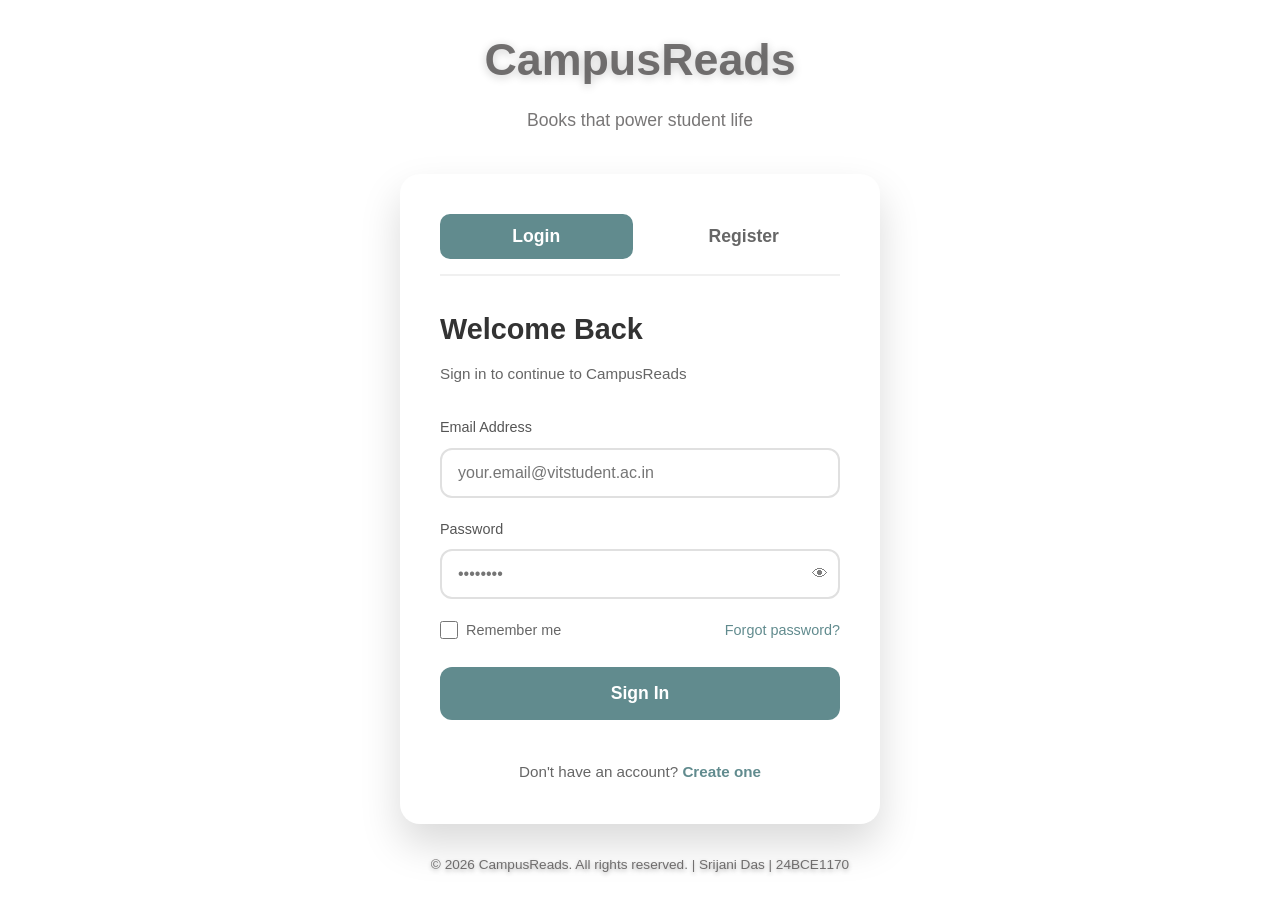
<file: index.html>
<!DOCTYPE html>
<html lang="en">
<head>
    <meta charset="UTF-8">
    <meta name="viewport" content="width=device-width, initial-scale=1.0">
    <title>Campus Reads - Login / Register</title>
    <link rel="stylesheet" href="style.css">
</head>
<body class="auth-page">
    <div class="auth-wrapper">
        <div class="auth-brand">
            <h1 class="auth-logo">CampusReads</h1>
            <p class="auth-tagline">Books that power student life</p>
        </div>

        <div class="auth-card">
            <div class="auth-tabs">
                <button class="auth-tab active" id="loginTabBtn" onclick="showLoginForm()">Login</button>
                <button class="auth-tab" id="registerTabBtn" onclick="showRegisterForm()">Register</button>
            </div>

            <!-- Login Form -->
            <div id="loginFormContainer" class="auth-form-container active">
                <h2>Welcome Back</h2>
                <p class="auth-subtitle">Sign in to continue to CampusReads</p>
                
                <form id="loginForm" onsubmit="handleLogin(event)">
                    <div class="form-group">
                        <label for="loginEmail">Email Address</label>
                        <input type="email" id="loginEmail" placeholder="your.email@vitstudent.ac.in" required>
                    </div>
                    
                    <div class="form-group">
                        <label for="loginPassword">Password</label>
                        <div class="pw-wrap">
                            <input type="password" id="loginPassword" placeholder="••••••••" required>
                            <button type="button" class="pw-toggle" onclick="togglePw('loginPassword', this)">👁</button>
                        </div>
                    </div>
                    
                    <div class="form-options">
                        <label class="checkbox">
                            <input type="checkbox" id="rememberMe"> Remember me
                        </label>
                        <a href="#" class="forgot-password">Forgot password?</a>
                    </div>
                    
                    <button type="submit" class="auth-btn" id="loginBtn">Sign In</button>
                </form>
                
                <div id="loginMessage" class="auth-message"></div>
                
                <p class="auth-switch">
                    Don't have an account? 
                    <a href="#" onclick="showRegisterForm(); return false;">Create one</a>
                </p>
            </div>

            <!-- Register Form -->
            <div id="registerFormContainer" class="auth-form-container">
                <h2>Create Account</h2>
                <p class="auth-subtitle">Join CampusReads today</p>
                
                <form id="registerForm" onsubmit="handleRegister(event)">
                    <div class="form-group">
                        <label for="regName">Full Name</label>
                        <input type="text" id="regName" placeholder="John Doe" required>
                    </div>
                    
                    <div class="form-group">
                        <label for="regEmail">Email Address</label>
                        <input type="email" id="regEmail" placeholder="your.email@vitstudent.ac.in" required>
                    </div>
                    
                    <div class="form-group">
                        <label for="regPhone">Phone Number</label>
                        <input type="tel" id="regPhone" placeholder="9876543210" pattern="[0-9]{10}" required>
                    </div>
                    
                    <div class="form-row">
                        <div class="form-group">
                            <label for="regPassword">Password</label>
                            <div class="pw-wrap">
                                <input type="password" id="regPassword" placeholder="Min. 6 characters" minlength="6" required>
                                <button type="button" class="pw-toggle" onclick="togglePw('regPassword', this)">👁</button>
                            </div>
                        </div>
                        
                        <div class="form-group">
                            <label for="regConfirmPassword">Confirm Password</label>
                            <div class="pw-wrap">
                                <input type="password" id="regConfirmPassword" placeholder="Re-enter password" minlength="6" required>
                                <button type="button" class="pw-toggle" onclick="togglePw('regConfirmPassword', this)">👁</button>
                            </div>
                        </div>
                    </div>
                    
                    <div class="form-group terms">
                        <label class="checkbox">
                            <input type="checkbox" required> I agree to the 
                            <a href="#">Terms of Service</a> and 
                            <a href="#">Privacy Policy</a>
                        </label>
                    </div>
                    
                    <button type="submit" class="auth-btn" id="registerBtn">Create Account</button>
                </form>
                
                <div id="registerMessage" class="auth-message"></div>
                
                <p class="auth-switch">
                    Already have an account? 
                    <a href="#" onclick="showLoginForm(); return false;">Sign in</a>
                </p>
            </div>
        </div>

        <div class="auth-footer">
            <p>&copy; 2026 CampusReads. All rights reserved. | Srijani Das | 24BCE1170</p>
        </div>
    </div>

    <script src="db.js"></script>
    <script src="auth.js"></script>
</body>
</html>
</file>
<file: style.css>
html {
    scroll-behavior: smooth;
    scroll-padding-top: 100px; 
}

:root {
    --primary: #618B8E;        /* Dusty teal - mysterious, calm */
    --primary-dark: #0D1A1C;   /* Deep forest black - depth */
    --bg: #BCC4B8;            /* Sage green - natural, serene */
    --dark: #2C1F2E;          /* Deep purple-brown - dramatic */
    --muted: #4A5356;         /* Charcoal gray - moody */
    --success: #618B8E;       /* Teal - tranquil */
    --danger: #2C1F2E;        /* Deep plum - intense */
    --warning: #4A5356;       /* Steel gray - atmospheric */
    --white: #FFFFFF;         /* Pure white */
}

* {
    margin: 0;
    padding: 0;
    box-sizing: border-box;
}

body {
    font-family: "Segoe UI", Tahoma, Geneva, Verdana, sans-serif;
    background: var(--bg);
    color: var(--dark);
    line-height: 1.6;
}

/* ==================== HEADER ==================== */
.topbar {
    position: sticky;
    top: 0;
    display: flex;
    justify-content: space-between;
    align-items: center;
    padding: 20px 60px;
    background: var(--white);
    box-shadow: 0 2px 10px rgba(0,0,0,0.05);
    z-index: 100;
}

.logo {
    font-weight: 700;
    font-size: 1.4em;
    color: var(--primary);
}

nav {
    display: flex;
    gap: 30px;
}

nav a {
    text-decoration: none;
    color: var(--dark);
    font-weight: 500;
    transition: color 0.3s ease;
    position: relative;
}

nav a:hover {
    color: var(--primary);
}

.nav-link.active {
    color: var(--primary);
    font-weight: 700;
}

.nav-link.active::after {
    content: "";
    display: block;
    height: 3px;
    width: 100%;
    background: var(--primary);
    margin-top: 6px;
    border-radius: 2px;
}

.cart-icon {
    background: var(--primary);
    color: var(--white);
    padding: 10px 20px;
    border-radius: 25px;
    cursor: pointer;
    font-weight: 600;
    transition: background 0.3s ease;
}

.cart-icon:hover {
    background: var(--primary-dark);
}

/* ==================== SHOPPING CART SIDEBAR ==================== */
.cart-sidebar {
    position: fixed;
    top: 0;
    right: -400px;
    width: 400px;
    height: 100vh;
    background: var(--white);
    box-shadow: -2px 0 10px rgba(0,0,0,0.1);
    z-index: 10000;
    transition: right 0.3s ease;
    display: flex;
    flex-direction: column;
}

.cart-sidebar.active {
    right: 0;
}

.cart-header {
    display: flex;
    justify-content: space-between;
    align-items: center;
    padding: 20px;
    border-bottom: 2px solid var(--bg);
}

.close-cart {
    background: none;
    border: none;
    font-size: 2em;
    cursor: pointer;
    color: var(--dark);
}

.cart-items {
    flex: 1;
    overflow-y: auto;
    padding: 20px;
}

.cart-item {
    background: var(--bg);
    padding: 15px;
    margin-bottom: 15px;
    border-radius: 10px;
    display: flex;
    justify-content: space-between;
    align-items: center;
    border-bottom: 1px solid #eee;
    padding: 15px 0;
}

.cart-item button {
    padding: 5px 10px;
    border: none;
    border-radius: 4px;
    cursor: pointer;
    background: var(--primary);
    color: white;
    font-size: 0.8em;
}

.cart-item button:last-child {
    background: var(--danger);
    margin-left: auto;
}

.summary-item-row {
    font-size: 0.95em;
    color: var(--dark);
}
.cart-item-info h4 {
    margin-bottom: 5px;
}

.cart-item-info p {
    color: var(--muted);
    font-size: 0.9em;
}

.cart-item-price {
    font-weight: 700;
    color: var(--primary);
}

.cart-item-actions {
    display: flex;
    gap: 10px;
    margin-top: 10px;
}

.cart-item-actions button {
    padding: 5px 10px;
    border: none;
    border-radius: 5px;
    cursor: pointer;
    font-size: 0.9em;
}

.btn-decrease, .btn-increase {
    background: var(--primary);
    color: var(--white);
}

.btn-remove {
    background: var(--danger);
    color: var(--white);
}

.cart-footer {
    padding: 20px;
    border-top: 2px solid var(--bg);
}

.cart-total {
    font-size: 1.3em;
    margin-bottom: 15px;
    text-align: center;
    color: var(--primary);
}

.cart-item div {
    margin-top: 10px;
    display: flex;
    gap: 5px;
}

.cart-item img {
    width: 60px;
    height: 60px;
    object-fit: cover;
    border-radius: 8px;
    margin-right: 15px;
}

.btn-checkout, .btn-clear-cart {
    width: 100%;
    padding: 14px;
    border: none;
    border-radius: 10px;
    font-weight: 600;
    cursor: pointer;
    margin-bottom: 10px;
}

.btn-checkout {
    background: var(--primary);
    color: var(--white);
}

.btn-clear-cart {
    background: var(--danger);
    color: var(--white);
}

.cart-empty {
    text-align: center;
    padding: 40px 20px;
    color: var(--muted);
}

/* ==================== HERO SECTION ==================== */
.hero {
    background: linear-gradient(135deg, #f7f8ff 0%, #e8ebff 100%);
    padding: 100px 60px;
    text-align: center;
}

.hero h1 {
    font-size: 3.5em;
    margin-bottom: 20px;
    color: var(--dark);
    line-height: 1.2;
}

.hero p {
    color: var(--muted);
    margin-bottom: 35px;
    font-size: 1.2em;
}

.btn-primary {
    background: var(--primary);
    color: var(--white);
    padding: 16px 40px;
    border-radius: 30px;
    text-decoration: none;
    font-weight: 600;
    display: inline-block;
    transition: background 0.3s ease, transform 0.2s ease;
}

.btn-primary:hover {
    background: var(--primary-dark);
    transform: translateY(-2px);
}

/* ==================== SECTIONS ==================== */
.section {
    padding: 80px 60px;
}

.section.alt {
    background: var(--white);
}

.section h2 {
    text-align: center;
    margin-bottom: 50px;
    font-size: 2.2em;
    color: var(--dark);
}

/* ==================== SEARCH AND FILTER ==================== */
.search-filter-container {
    max-width: 1200px;
    margin: 0 auto 40px;
}

.search-box {
    display: flex;
    gap: 10px;
    margin-bottom: 20px;
}

.search-box input {
    flex: 1;
    padding: 14px 20px;
    border: 2px solid #e0e0e0;
    border-radius: 10px;
    font-size: 1em;
}

.search-box button {
    padding: 14px 30px;
    background: var(--primary);
    color: var(--white);
    border: none;
    border-radius: 10px;
    cursor: pointer;
    font-weight: 600;
}

.filter-controls {
    display: flex;
    gap: 15px;
    flex-wrap: wrap;
    justify-content: center;
}

.filter-controls select {
    padding: 12px 20px;
    border: 2px solid var(--primary);
    border-radius: 8px;
    font-size: 1em;
    cursor: pointer;
    background: var(--white);
}

.search-results {
    text-align: center;
    margin-bottom: 20px;
    color: var(--muted);
    font-weight: 600;
}

/* ==================== BOOK GRID ==================== */
.book-grid {
    display: grid;
    grid-template-columns: repeat(auto-fill, minmax(220px, 1fr));
    gap: 30px;
    max-width: 1400px;
    margin: 0 auto;
}

.book-card {
    background: var(--white);
    border-radius: 16px;
    padding: 20px;
    box-shadow: 0 8px 24px rgba(0,0,0,0.08);
    transition: transform 0.3s ease, box-shadow 0.3s ease;
    text-align: center;
}

.book-card:hover {
    transform: translateY(-8px);
    box-shadow: 0 12px 32px rgba(129, 75, 246, 0.15);
}

.book-card img {
    width: 100%;
    height: 280px;
    object-fit: contain;
    margin-bottom: 15px;
}

.book-card h3 {
    font-size: 1.1em;
    margin-bottom: 5px;
    color: var(--dark);
}

.book-card .author {
    color: var(--muted);
    font-size: 0.9em;
    margin-bottom: 10px;
}

.book-card .category {
    display: inline-block;
    background: var(--bg);
    padding: 4px 12px;
    border-radius: 15px;
    font-size: 0.85em;
    color: var(--primary);
    margin-bottom: 10px;
}

.book-card .price {
    color: var(--primary);
    font-weight: 700;
    font-size: 1.3em;
    margin-bottom: 10px;
}

.book-card .availability {
    font-size: 0.9em;
    margin-bottom: 15px;
}

.book-card .availability.in-stock {
    color: var(--success);
}

.book-card .availability.low-stock {
    color: var(--warning);
}

.book-card .availability.out-of-stock {
    color: var(--danger);
}

.btn-add-to-cart {
    width: 100%;
    padding: 12px;
    background: var(--primary);
    color: var(--white);
    border: none;
    border-radius: 8px;
    font-weight: 600;
    cursor: pointer;
    transition: background 0.3s ease;
}

.btn-add-to-cart:hover {
    background: var(--primary-dark);
}

.btn-add-to-cart:disabled {
    background: var(--muted);
    cursor: not-allowed;
}

/* ==================== TABLE ==================== */
.table-controls {
    text-align: center;
    margin-bottom: 30px;
}

.table-controls select {
    padding: 10px 20px;
    border-radius: 8px;
    border: 2px solid var(--primary);
    font-size: 1em;
    cursor: pointer;
}

table {
    width: 100%;
    max-width: 1200px;
    margin: 0 auto;
    border-collapse: collapse;
    background: var(--white);
    border-radius: 14px;
    overflow: hidden;
    box-shadow: 0 4px 16px rgba(0,0,0,0.08);
}

thead {
    background: var(--primary);
    color: var(--white);
}

th {
    padding: 16px;
    font-weight: 600;
    text-align: center;
}

td {
    padding: 16px;
    text-align: center;
    border-bottom: 1px solid #f0f0f0;
}

tbody tr:hover {
    background: #f8f9ff;
}

tbody tr:last-child td {
    border-bottom: none;
}

/* ==================== ORDER FORM ==================== */
.order-container {
    max-width: 700px;
    margin: 0 auto;
}

.order-form-wrapper {
    background: var(--white);
    padding: 40px;
    border-radius: 16px;
    box-shadow: 0 8px 24px rgba(0,0,0,0.08);
}

.order-form h3 {
    margin: 25px 0 15px 0;
    color: var(--primary);
    border-bottom: 2px solid var(--bg);
    padding-bottom: 10px;
}

.order-form h3:first-child {
    margin-top: 0;
}

.order-form input,
.order-form select,
.order-form textarea {
    width: 100%;
    padding: 14px;
    margin-bottom: 15px;
    border-radius: 10px;
    border: 2px solid #e0e0e0;
    font-size: 1em;
    font-family: inherit;
    transition: border-color 0.3s ease;
}

.order-form input:focus,
.order-form select:focus,
.order-form textarea:focus {
    outline: none;
    border-color: var(--primary);
}

.quantity-section {
    margin-bottom: 20px;
}

.quantity-section label {
    display: block;
    margin-bottom: 8px;
    font-weight: 600;
    color: var(--dark);
}

.radio-group {
    margin-bottom: 25px;
    padding: 15px;
    background: #f8f9ff;
    border-radius: 10px;
}

.radio-group p {
    font-weight: 600;
    margin-bottom: 12px;
    color: var(--dark);
}

.radio-group label {
    display: block;
    margin-bottom: 10px;
    cursor: pointer;
    padding: 8px;
    transition: background 0.2s ease;
}

.radio-group label:hover {
    background: rgba(129, 75, 246, 0.05);
    border-radius: 5px;
}

.radio-group input[type="radio"] {
    margin-right: 8px;
    cursor: pointer;
    width: auto;
}

.order-summary-box {
    background: #f0f4ff;
    padding: 25px;
    border-radius: 12px;
    margin-bottom: 25px;
}

.order-summary-box h3 {
    margin: 0 0 20px 0;
    border: none;
    padding: 0;
}

.order-items-summary {
    background: var(--bg);
    padding: 15px;
    border-radius: 10px;
    margin-bottom: 20px;
    max-height: 200px;
    overflow-y: auto;
    border: 1px solid #e0e0e0;
}

.summary-item-mini {
    display: flex;
    justify-content: space-between;
    font-size: 0.9em;
    padding: 5px 0;
    border-bottom: 1px dashed #ccc;
}

.summary-row {
    display: flex;
    justify-content: space-between;
    margin-bottom: 12px;
    font-size: 1em;
}

.summary-row.total-row {
    margin-top: 15px;
    padding-top: 15px;
    border-top: 2px solid var(--primary);
    font-size: 1.2em;
    color: var(--primary);
}

.btn-submit {
    width: 100%;
    background: var(--primary);
    color: var(--white);
    border: none;
    padding: 16px;
    border-radius: 12px;
    font-weight: 600;
    font-size: 1.1em;
    cursor: pointer;
    transition: background 0.3s ease, transform 0.2s ease;
}

.btn-submit:hover {
    background: var(--primary-dark);
    transform: translateY(-2px);
}

.order-message {
    max-width: 700px;
    margin: 30px auto 0;
    padding: 20px;
    border-radius: 10px;
    text-align: center;
    font-weight: 600;
    display: none;
}

.order-message.show {
    display: block;
}

.order-message.success {
    background: #d1fae5;
    color: #065f46;
    border: 2px solid var(--success);
}

.order-message.error {
    background: #fee2e2;
    color: #991b1b;
    border: 2px solid var(--danger);
}

/* ==================== BILL BREAKDOWN STYLES ==================== */
.order-summary-box {
    background: linear-gradient(145deg, #f8f9ff, #f0f4ff);
    padding: 25px;
    border-radius: 16px;
    margin-bottom: 25px;
    border: 1px solid rgba(97, 139, 142, 0.2);
}

.order-summary-box h3 {
    color: var(--primary-dark);
    margin-bottom: 20px;
    font-size: 1.2em;
    border-bottom: 2px solid var(--primary);
    padding-bottom: 10px;
}

.summary-row {
    display: flex;
    justify-content: space-between;
    margin-bottom: 12px;
    font-size: 0.95em;
    color: var(--dark);
}

.summary-row.total-row {
    margin-top: 15px;
    padding-top: 15px;
    border-top: 2px solid var(--primary);
    font-size: 1.2em;
    color: var(--primary-dark);
}

.summary-divider {
    height: 1px;
    background: linear-gradient(90deg, transparent, var(--primary), transparent);
    margin: 15px 0;
    opacity: 0.3;
}

.price-breakdown {
    margin-bottom: 15px;
}

.breakdown-item {
    display: flex;
    justify-content: space-between;
    align-items: center;
    padding: 8px 0;
    border-bottom: 1px dashed rgba(97, 139, 142, 0.2);
    font-size: 0.9em;
}

.breakdown-item:last-child {
    border-bottom: none;
}

.breakdown-item .book-title {
    color: var(--dark);
    font-weight: 500;
}

.breakdown-item .book-quantity {
    color: var(--muted);
    font-size: 0.85em;
    margin-left: 8px;
}

.breakdown-item .book-price {
    color: var(--primary);
    font-weight: 600;
}

.discount-row {
    color: var(--success);
    font-weight: 600;
}

.savings-message {
    background: linear-gradient(145deg, #d4edda, #c3e6cb);
    color: #155724;
    padding: 12px;
    border-radius: 8px;
    margin-top: 15px;
    text-align: center;
    font-size: 0.9em;
    font-weight: 600;
    border: 1px solid #c3e6cb;
}

#totalItemsCount {
    font-weight: 700;
    color: var(--primary);
    background: rgba(97, 139, 142, 0.1);
    padding: 2px 10px;
    border-radius: 20px;
}

/* ==================== CONTACT SECTION ==================== */
.contact-container {
    max-width: 1200px;
    margin: 0 auto;
    display: grid;
    grid-template-columns: 1fr 1fr;
    gap: 50px;
}

.contact-info {
    background: var(--white);
    padding: 40px;
    border-radius: 16px;
    box-shadow: 0 8px 24px rgba(0,0,0,0.08);
}

.contact-info h3 {
    margin-bottom: 30px;
    color: var(--primary);
}

.info-item {
    margin-bottom: 25px;
}

.info-item strong {
    display: block;
    margin-bottom: 5px;
    color: var(--dark);
}

.info-item p {
    color: var(--muted);
}

.contact-form-wrapper {
    background: var(--white);
    padding: 40px;
    border-radius: 16px;
    box-shadow: 0 8px 24px rgba(0,0,0,0.08);
}

.contact-form-wrapper h3 {
    margin-bottom: 25px;
    color: var(--primary);
}

.contact-form input,
.contact-form textarea {
    width: 100%;
    padding: 14px;
    margin-bottom: 15px;
    border-radius: 10px;
    border: 2px solid #e0e0e0;
    font-size: 1em;
    font-family: inherit;
}

.contact-form button {
    width: 100%;
    background: var(--primary);
    color: var(--white);
    border: none;
    padding: 14px;
    border-radius: 10px;
    font-weight: 600;
    cursor: pointer;
}

.contact-response {
    margin-top: 20px;
    padding: 15px;
    border-radius: 8px;
    text-align: center;
    display: none;
}

.contact-response.show {
    display: block;
}

.contact-response.success {
    background: #d1fae5;
    color: #065f46;
}

/* ==================== AUTH SECTION ==================== */
.auth-container {
    max-width: 500px;
    margin: 0 auto;
    background: var(--white);
    padding: 40px;
    border-radius: 16px;
    box-shadow: 0 8px 24px rgba(0,0,0,0.08);
}

.auth-tabs {
    display: flex;
    gap: 10px;
    margin-bottom: 30px;
}

.auth-tab {
    flex: 1;
    padding: 12px;
    border: none;
    background: var(--bg);
    cursor: pointer;
    font-weight: 600;
    border-radius: 8px;
    transition: background 0.3s ease;
}

.auth-tab.active {
    background: var(--primary);
    color: var(--white);
}

.auth-form h3 {
    margin-bottom: 25px;
    color: var(--primary);
    text-align: center;
}

.auth-form input {
    width: 100%;
    padding: 14px;
    margin-bottom: 15px;
    border-radius: 10px;
    border: 2px solid #e0e0e0;
    font-size: 1em;
}

.auth-form button {
    width: 100%;
    background: var(--primary);
    color: var(--white);
    border: none;
    padding: 14px;
    border-radius: 10px;
    font-weight: 600;
    cursor: pointer;
}

.auth-message {
    margin-top: 20px;
    padding: 15px;
    border-radius: 8px;
    text-align: center;
    display: none;
}

.auth-message.show {
    display: block;
}

.auth-message.success {
    background: #d1fae5;
    color: #065f46;
}

.auth-message.error {
    background: #fee2e2;
    color: #991b1b;
}

.user-dashboard {
    text-align: center;
}

.dashboard-content {
    margin-top: 30px;
    padding: 30px;
    background: var(--bg);
    border-radius: 12px;
}

.btn-logout {
    margin-top: 20px;
    padding: 12px 30px;
    background: var(--danger);
    color: var(--white);
    border: none;
    border-radius: 8px;
    cursor: pointer;
    font-weight: 600;
}

/* ==================== FOOTER ==================== */
.footer {
    background: var(--white);
    padding: 50px 60px 30px;
    border-top: 1px solid #e0e0e0;
}

.footer-content {
    max-width: 1200px;
    margin: 0 auto 40px;
    display: grid;
    grid-template-columns: repeat(2, 1fr);
    gap: 40px;
}

.footer-section h4 {
    margin-bottom: 15px;
    color: var(--primary);
}

.footer-section a {
    display: block;
    color: var(--muted);
    text-decoration: none;
    margin-bottom: 8px;
    transition: color 0.3s ease;
}

.footer-section a:hover {
    color: var(--primary);
}

.footer-section p {
    color: var(--muted);
    margin-bottom: 8px;
}

.footer-bottom {
    text-align: center;
    padding-top: 30px;
    border-top: 1px solid #e0e0e0;
    color: var(--muted);
    font-size: 14px;
}

.footer-bottom p {
    margin: 5px 0;
}

/* ==================== RESPONSIVE DESIGN ==================== */
@media (max-width: 1024px) {
    .contact-container {
        grid-template-columns: 1fr;
    }
    
    .footer-content {
        grid-template-columns: 1fr;
    }
}

@media (max-width: 768px) {
    .topbar {
        flex-direction: column;
        gap: 15px;
        padding: 20px;
    }

    nav {
        flex-wrap: wrap;
        justify-content: center;
        gap: 15px;
    }

    .hero h1 {
        font-size: 2.2em;
    }

    .section {
        padding: 50px 30px;
    }

    .book-grid {
        grid-template-columns: repeat(auto-fill, minmax(150px, 1fr));
        gap: 20px;
    }

    .order-form-wrapper,
    .contact-form-wrapper {
        padding: 25px;
    }
    
    .cart-sidebar {
        width: 100%;
        right: -100%;
    }
    
    .search-box {
        flex-direction: column;
    }
}

/* ==================== AUTH PAGE STYLES (INDEX.HTML) ==================== */
.auth-page {
    background: url('https://static.vecteezy.com/system/resources/thumbnails/027/052/561/small_2x/large-library-with-many-books-and-bookshelves-for-learning-with-knowledge-ai-generated-free-photo.jpg');
    background-size: cover;
    background-position: center;
    background-repeat: no-repeat;
    background-attachment: fixed;
    min-height: 100vh;
    display: flex;
    align-items: center;
    justify-content: center;
    padding: 20px;
}

/* Optional: Remove blur from auth card for sharper look */
.auth-box {
    background: var(--bg);
    border-radius: 16px;
    padding: 40px;
    box-shadow: 0 20px 40px rgba(0, 0, 0, 0.4);
    animation: fadeIn 0.5s ease;
    border: 1px solid rgba(255, 255, 255, 0.15);
    /* Remove backdrop-filter for sharper text */
}

.auth-footer {
    text-align: center;
    margin-top: 30px;
    color: rgba(36, 32, 32, 0.616);
    font-size: 0.85em;
    text-shadow: 0 2px 4px rgba(0, 0, 0, 0.3);
}

.auth-wrapper {
    width: 100%;
    max-width: 480px;
    margin: 0 auto;
}

.auth-brand {
    text-align: center;
    margin-bottom: 40px;
}

.auth-logo {
    font-size: 2.8em;
    font-weight: 700;
    color: rgba(36, 32, 32, 0.616);
    text-shadow: 0 2px 10px rgba(0,0,0,0.2);
    margin-bottom: 10px;
}

.auth-tagline {
    color: rgba(36, 32, 32, 0.616);
    font-size: 1.1em;
    font-weight: 400;
}

.auth-card {
    background: white;
    border-radius: 20px;
    padding: 40px;
    box-shadow: 0 20px 40px rgba(0,0,0,0.15);
    animation: slideUp 0.5s ease;
}

@keyframes slideUp {
    from {
        opacity: 0;
        transform: translateY(30px);
    }
    to {
        opacity: 1;
        transform: translateY(0);
    }
}

.auth-tabs {
    display: flex;
    gap: 15px;
    margin-bottom: 30px;
    border-bottom: 2px solid #f0f0f0;
    padding-bottom: 15px;
}

.auth-tab {
    flex: 1;
    padding: 12px;
    border: none;
    background: none;
    font-size: 1.1em;
    font-weight: 600;
    color: #666;
    cursor: pointer;
    transition: all 0.3s ease;
    border-radius: 10px;
}

.auth-tab.active {
    background: var(--primary);
    color: white;
}

.auth-form-container {
    display: none;
}

.auth-form-container.active {
    display: block;
}

.auth-form-container h2 {
    color: #333;
    margin-bottom: 10px;
    font-size: 1.8em;
}

.auth-subtitle {
    color: #666;
    margin-bottom: 30px;
    font-size: 0.95em;
}

.form-group {
    margin-bottom: 20px;
}

.form-group label {
    display: block;
    margin-bottom: 8px;
    color: #555;
    font-weight: 500;
    font-size: 0.9em;
}

.form-group input {
    width: 100%;
    padding: 14px 16px;
    border: 2px solid #e0e0e0;
    border-radius: 12px;
    font-size: 1em;
    transition: all 0.3s ease;
}

.form-group input:focus {
    border-color: var(--primary);
    outline: none;
    box-shadow: 0 0 0 3px rgba(97, 139, 142, 0.1);
}

.form-row {
    display: grid;
    grid-template-columns: 1fr 1fr;
    gap: 15px;
}

.form-options {
    display: flex;
    justify-content: space-between;
    align-items: center;
    margin-bottom: 25px;
}

.checkbox {
    display: flex;
    align-items: center;
    gap: 8px;
    color: #666;
    font-size: 0.9em;
    cursor: pointer;
}

.checkbox input[type="checkbox"] {
    width: 18px;
    height: 18px;
    cursor: pointer;
}

.forgot-password {
    color: var(--primary);
    text-decoration: none;
    font-size: 0.9em;
}

.forgot-password:hover {
    text-decoration: underline;
}

.auth-btn {
    width: 100%;
    padding: 16px;
    background: var(--primary);
    color: white;
    border: none;
    border-radius: 12px;
    font-size: 1.1em;
    font-weight: 600;
    cursor: pointer;
    transition: all 0.3s ease;
    margin-bottom: 20px;
}

.auth-btn:hover {
    background: var(--primary-dark);
    transform: translateY(-2px);
    box-shadow: 0 10px 20px rgba(97, 139, 142, 0.2);
}

.auth-message {
    padding: 15px;
    border-radius: 10px;
    margin-bottom: 20px;
    text-align: center;
    display: none;
}

.auth-message.show {
    display: block;
}

.auth-message.success {
    background: #d4edda;
    color: #155724;
    border: 1px solid #c3e6cb;
}

.auth-message.error {
    background: #f8d7da;
    color: #721c24;
    border: 1px solid #f5c6cb;
}

.auth-switch {
    text-align: center;
    color: #666;
    font-size: 0.95em;
    margin-top: 20px;
}

.auth-switch a {
    color: var(--primary);
    text-decoration: none;
    font-weight: 600;
}

.auth-switch a:hover {
    text-decoration: underline;
}

.terms {
    margin-bottom: 25px;
}

.terms a {
    color: var(--primary);
    text-decoration: none;
}

.terms a:hover {
    text-decoration: underline;
}


/* ==================== MAIN PAGE STYLES (MAIN.HTML) ==================== */
.user-banner {
    background: linear-gradient(to right, var(--primary), var(--primary-dark));
    color: white;
    padding: 10px 0;
    position: sticky;
    top: 0;
    z-index: 1001;
}

.user-banner-content {
    max-width: 1400px;
    margin: 0 auto;
    padding: 0 60px;
    display: flex;
    justify-content: space-between;
    align-items: center;
}

.logout-btn {
    background: rgba(255,255,255,0.2);
    color: white;
    border: 1px solid rgba(255,255,255,0.3);
    padding: 6px 16px;
    border-radius: 20px;
    cursor: pointer;
    font-size: 0.9em;
    transition: all 0.3s ease;
}

.logout-btn:hover {
    background: rgba(255,255,255,0.3);
    border-color: rgba(255,255,255,0.5);
}

/* ==================== MOBILE RESPONSIVE FOR AUTH ==================== */
@media (max-width: 768px) {
    .auth-card {
        padding: 30px 20px;
    }
    
    .auth-logo {
        font-size: 2.2em;
    }
    
    .form-row {
        grid-template-columns: 1fr;
        gap: 0;
    }
    
    .user-banner-content {
        padding: 0 20px;
    }
}

@media (max-width: 480px) {
    .auth-card {
        padding: 25px 15px;
    }
    
    .auth-logo {
        font-size: 1.8em;
    }
    
    .auth-tabs {
        gap: 10px;
    }
    
    .auth-tab {
        padding: 10px;
        font-size: 1em;
    }
}

/* ==================== STICKY NAVIGATION ==================== */
.main-page .topbar {
    position: sticky;
    top: 0;
    z-index: 1000;
}

.main-page .user-banner {
    position: sticky;
    top: 0;
    z-index: 1001;
}

/* When both are sticky, stack them properly */
.main-page .user-banner + .topbar {
    top: 48px; 
}

/* Mobile responsive */
@media (max-width: 768px) {
    .main-page .user-banner + .topbar {
        top: 44px; 
    }
}


/* ==================== PASSWORD TOGGLE (index.html) ==================== */
.pw-wrap {
    position: relative;
}

.pw-wrap input {
    padding-right: 46px;
}

.pw-toggle {
    position: absolute;
    right: 12px;
    top: 50%;
    transform: translateY(-50%);
    background: none;
    border: none;
    cursor: pointer;
    font-size: 1em;
    opacity: 0.5;
    transition: opacity 0.2s ease;
    padding: 0;
}

.pw-toggle:hover {
    opacity: 1;
}

/* ==================== MY ORDERS BUTTON (user banner) ==================== */
.banner-right {
    display: flex;
    align-items: center;
    gap: 8px;
}

.btn-my-orders {
    background: rgba(255,255,255,0.2);
    color: white;
    border: 1px solid rgba(255,255,255,0.3);
    padding: 6px 16px;
    border-radius: 20px;
    cursor: pointer;
    font-size: 0.9em;
    transition: all 0.3s ease;
}

.btn-my-orders:hover {
    background: rgba(255,255,255,0.3);
    border-color: rgba(255,255,255,0.5);
}

/* ==================== MODAL OVERLAY ==================== */
.modal-overlay {
    position: fixed;
    inset: 0;
    background: rgba(44, 31, 46, 0.6);
    z-index: 20000;
    display: flex;
    align-items: center;
    justify-content: center;
    padding: 20px;
    animation: modalFadeIn 0.2s ease;
}

@keyframes modalFadeIn {
    from { opacity: 0; }
    to   { opacity: 1; }
}

.modal-box {
    background: var(--white);
    border-radius: 16px;
    padding: 40px;
    width: 100%;
    max-width: 480px;
    position: relative;
    box-shadow: 0 8px 24px rgba(0,0,0,0.15);
    animation: slideUp 0.3s ease;
    max-height: 90vh;
    overflow-y: auto;
}

/* Wider variant for order history */
.modal-box-wide {
    max-width: 580px;
}

/* Centred text variant for success */
.modal-box-center {
    text-align: center;
    max-width: 420px;
}

.modal-close {
    position: absolute;
    top: 14px;
    right: 16px;
    background: var(--bg);
    border: none;
    font-size: 1.5em;
    width: 34px;
    height: 34px;
    border-radius: 50%;
    cursor: pointer;
    color: var(--dark);
    transition: background 0.2s ease;
    display: flex;
    align-items: center;
    justify-content: center;
}

.modal-close:hover {
    background: #c8c8c8;
}

/* ==================== PAYMENT SCREEN SHARED ==================== */
.payment-screen {
    text-align: center;
}

.modal-title {
    font-size: 1.8em;
    color: var(--dark);
    margin-bottom: 6px;
    font-weight: 700;
}

.modal-subtitle {
    color: var(--muted);
    margin-bottom: 16px;
    font-size: 0.95em;
}

/* Amount badge — same pill style as .cart-icon */
.modal-amount {
    background: var(--primary);
    color: var(--white);
    font-size: 1.8em;
    font-weight: 700;
    padding: 10px 28px;
    border-radius: 25px;
    display: inline-block;
    margin-bottom: 22px;
}

/* Loader — spinner inside modal */
.modal-loader {
    display: flex;
    flex-direction: column;
    align-items: center;
    gap: 10px;
    padding: 12px;
    margin-bottom: 6px;
}

.loader-spinner {
    width: 32px;
    height: 32px;
    border: 3px solid var(--bg);
    border-top-color: var(--primary);
    border-radius: 50%;
    animation: spin 0.8s linear infinite;
}

@keyframes spin {
    to { transform: rotate(360deg); }
}

.modal-loader p {
    font-size: 0.9em;
    color: var(--muted);
}

/* ==================== UPI SCREEN ==================== */
.qr-wrapper {
    display: flex;
    flex-direction: column;
    align-items: center;
    margin-bottom: 16px;
}

.qr-svg {
    border: 3px solid var(--dark);
    border-radius: 8px;
}

.qr-label {
    margin-top: 8px;
    font-weight: 700;
    color: var(--dark);
    font-size: 0.9em;
}

/* App chips — same pill style as .category on book cards */
.upi-apps {
    display: flex;
    gap: 10px;
    justify-content: center;
    flex-wrap: wrap;
    margin-bottom: 16px;
}

.upi-app-chip {
    background: var(--bg);
    color: var(--primary);
    border: 2px solid var(--primary);
    padding: 6px 16px;
    border-radius: 15px;
    font-size: 0.88em;
    font-weight: 600;
    cursor: pointer;
    transition: background 0.2s ease, color 0.2s ease;
}

.upi-app-chip:hover {
    background: var(--primary);
    color: var(--white);
}

/* UPI ID row */
.upi-id-row {
    display: flex;
    align-items: center;
    justify-content: center;
    gap: 10px;
    background: var(--bg);
    padding: 10px 16px;
    border-radius: 10px;
    margin-bottom: 16px;
}

.upi-id-text {
    font-weight: 600;
    font-family: monospace;
    color: var(--dark);
}

.btn-copy {
    background: var(--primary);
    color: var(--white);
    border: none;
    padding: 5px 12px;
    border-radius: 8px;
    font-size: 0.82em;
    font-weight: 600;
    cursor: pointer;
    transition: background 0.3s ease;
}

.btn-copy:hover {
    background: var(--primary-dark);
}

/* ==================== CARD SCREEN ==================== */
/* Card preview — uses primary/primary-dark gradient matching btn-submit hover */
.card-preview {
    width: 100%;
    max-width: 300px;
    height: 166px;
    margin: 0 auto 18px;
}

.card-face {
    width: 100%;
    height: 100%;
    background: linear-gradient(135deg, var(--primary-dark) 0%, var(--primary) 100%);
    border-radius: 14px;
    padding: 18px 22px;
    display: flex;
    flex-direction: column;
    justify-content: space-between;
    color: var(--white);
    box-shadow: 0 8px 24px rgba(0,0,0,0.15);
    position: relative;
    overflow: hidden;
}

.card-face::before {
    content: '';
    position: absolute;
    top: -40px;
    right: -40px;
    width: 160px;
    height: 160px;
    border-radius: 50%;
    background: rgba(255,255,255,0.07);
}

.card-chip {
    font-size: 1.5em;
}

.card-number-display {
    font-size: 1em;
    letter-spacing: 0.18em;
    font-family: monospace;
}

.card-bottom-row {
    display: flex;
    justify-content: space-between;
}

.card-label {
    font-size: 0.6em;
    opacity: 0.7;
    text-transform: uppercase;
    letter-spacing: 0.08em;
    margin-bottom: 2px;
}

.card-value {
    font-size: 0.85em;
    font-weight: 600;
    font-family: monospace;
}

/* Card fields — same style as .order-form input */
.card-fields {
    text-align: left;
}

.card-fields .form-group {
    margin-bottom: 14px;
}

.card-fields label {
    display: block;
    font-size: 0.9em;
    font-weight: 600;
    color: var(--dark);
    margin-bottom: 6px;
}

.card-input {
    width: 100%;
    padding: 12px 14px;
    border: 2px solid #e0e0e0;
    border-radius: 10px;
    font-size: 0.95em;
    font-family: inherit;
    transition: border-color 0.3s ease;
}

.card-input:focus {
    outline: none;
    border-color: var(--primary);
}

.card-fields-row {
    display: grid;
    grid-template-columns: 1fr 1fr;
    gap: 14px;
}

.secure-note {
    font-size: 0.8em;
    color: var(--muted);
    text-align: center;
    background: var(--bg);
    padding: 8px;
    border-radius: 8px;
    margin-bottom: 10px;
}

/* ==================== COD SCREEN ==================== */
.cod-icon {
    font-size: 3.5em;
    margin-bottom: 8px;
}

/* Info box — same style as .radio-group */
.cod-info {
    background: #f8f9ff;
    border-radius: 10px;
    padding: 16px;
    text-align: left;
    margin: 14px 0 0;
}

.cod-info p {
    font-size: 0.9em;
    color: var(--muted);
    margin-bottom: 10px;
}

.cod-info p:last-child {
    margin-bottom: 0;
}

/* ==================== SUCCESS MODAL ==================== */
/* Tick circle — same primary colour as .btn-checkout */
.success-tick {
    width: 72px;
    height: 72px;
    border-radius: 50%;
    background: var(--primary);
    color: var(--white);
    font-size: 2em;
    display: flex;
    align-items: center;
    justify-content: center;
    margin: 0 auto 18px;
    animation: popIn 0.4s cubic-bezier(0.175, 0.885, 0.32, 1.275);
}

@keyframes popIn {
    from { transform: scale(0); opacity: 0; }
    to   { transform: scale(1); opacity: 1; }
}

/* Order ID badge — same pill as .category on book cards */
.order-id-badge {
    background: var(--bg);
    display: inline-block;
    padding: 8px 18px;
    border-radius: 15px;
    font-size: 0.9em;
    color: var(--muted);
    margin: 10px 0 12px;
}

.order-id-badge strong {
    color: var(--primary);
    font-family: monospace;
}

.success-detail {
    font-size: 0.9em;
    color: var(--muted);
    margin-bottom: 22px;
}

/* ==================== ORDER HISTORY MODAL ==================== */
.order-history-list {
    display: flex;
    flex-direction: column;
    gap: 14px;
    max-height: 55vh;
    overflow-y: auto;
}

/* History card — same style as .order-form-wrapper */
.history-card {
    background: var(--bg);
    border-radius: 10px;
    padding: 16px;
    border: 2px solid transparent;
    transition: border-color 0.3s ease;
}

.history-card:hover {
    border-color: var(--primary);
}

.history-card-header {
    display: flex;
    justify-content: space-between;
    align-items: center;
    margin-bottom: 8px;
}

.history-order-id {
    font-family: monospace;
    font-weight: 700;
    color: var(--primary);
    font-size: 0.95em;
}

/* Status pills — same .category pill pattern */
.history-status {
    padding: 3px 12px;
    border-radius: 15px;
    font-size: 0.8em;
    font-weight: 600;
}

.status-paid {
    background: #d1fae5;
    color: #065f46;
}

.status-pending {
    background: #fef3c7;
    color: #92400e;
}

.history-meta {
    display: flex;
    gap: 14px;
    flex-wrap: wrap;
    margin-bottom: 6px;
}

.history-meta span {
    font-size: 0.82em;
    color: var(--muted);
}

.history-items {
    font-size: 0.85em;
    color: var(--muted);
    margin-bottom: 6px;
}

.history-total {
    font-size: 0.9em;
    color: var(--dark);
}

.history-total strong {
    color: var(--primary);
}

/* ==================== TOAST ==================== */
/* Matches .cart-total style — same dark bg + primary accent */
.toast {
    position: fixed;
    bottom: 24px;
    right: 24px;
    background: var(--dark);
    color: var(--white);
    padding: 12px 22px;
    border-radius: 10px;
    font-size: 0.9em;
    font-weight: 500;
    z-index: 99999;
    opacity: 0;
    transform: translateY(16px);
    transition: all 0.3s ease;
    pointer-events: none;
    box-shadow: 0 4px 16px rgba(0,0,0,0.15);
}

.toast.show {
    opacity: 1;
    transform: translateY(0);
}

/* ==================== RESPONSIVE ADDITIONS ==================== */
@media (max-width: 768px) {
    .card-fields-row {
        grid-template-columns: 1fr;
    }
    .modal-box {
        padding: 28px 20px;
    }
    .banner-right {
        gap: 6px;
    }
}
</file>
